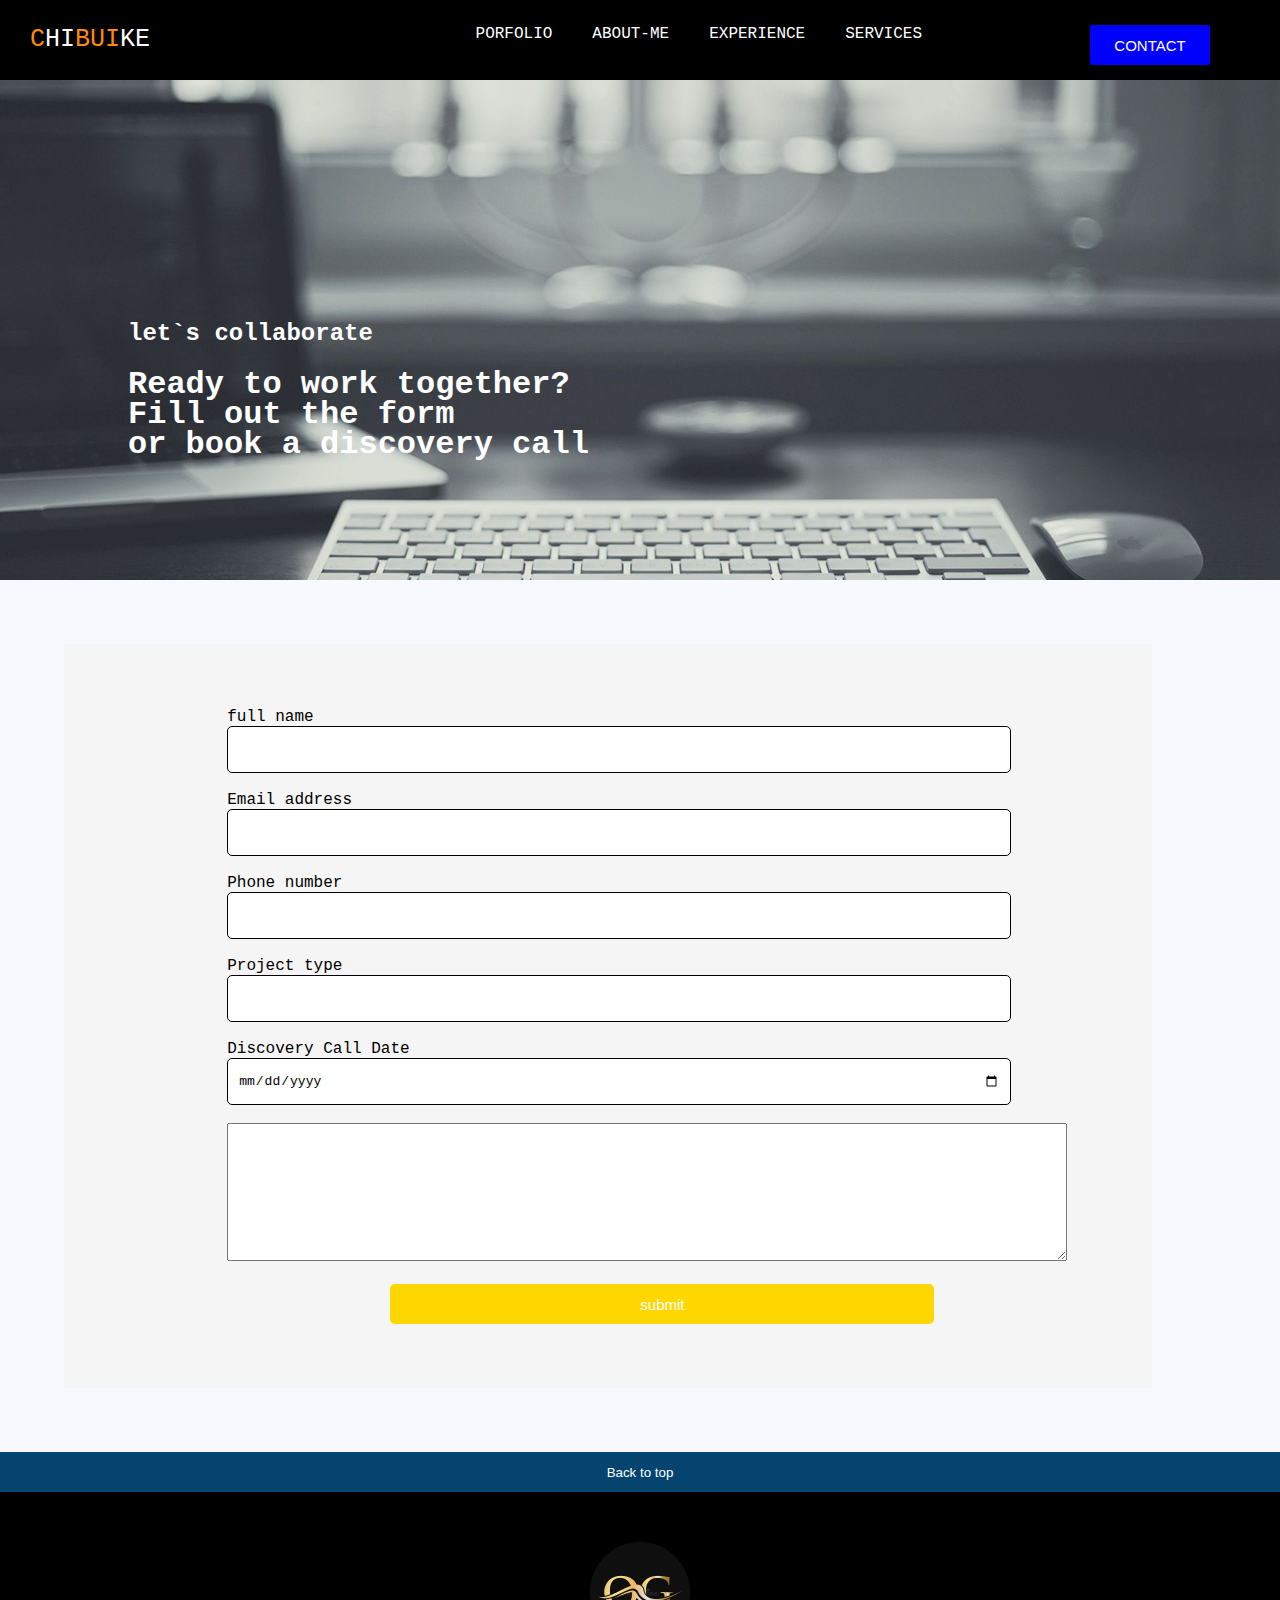
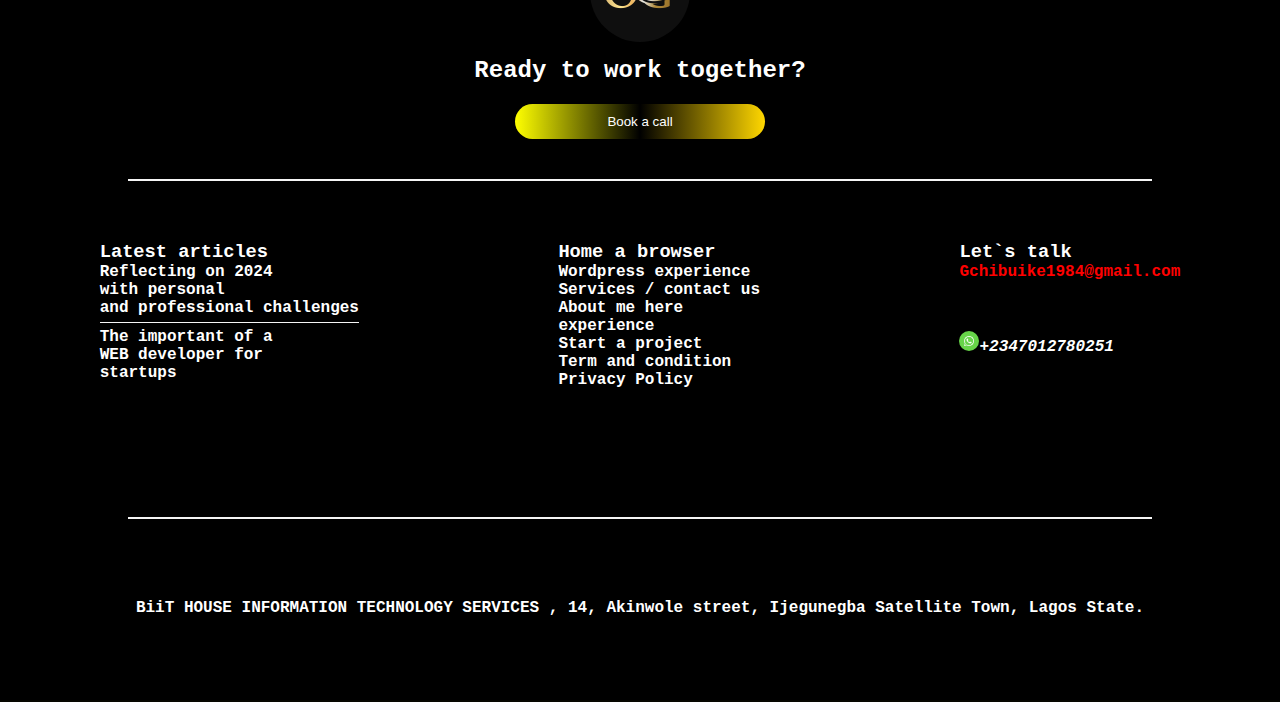
<file: contact.html>
<!DOCTYPE html>
<html lang="en">
<head>
    <meta charset="UTF-8">
    <meta name="viewport" content="width=device-width, initial-scale=1.0">
    <title>Porfolio Website</title>
    <link rel="stylesheet" href="Resources/stylesheet/style.css">
    <link rel="stylesheet" href="Resources/stylesheet/style1.css">
    <link rel="stylesheet" href="Resources/fontawesome-free-5.15.3-web/css/all.css">
</head>
<body>
    <div class="container">
        <div class="navbar">
         <div class="image">
          <a><span style="color:darkorange;">C</span>HI<span style="color:darkorange;">BUI</span>KE</a>
        </div>

         <div class="inp">
            <a class="none"><input type="button" value="CONTACT"></a>
            <a href="index.html">SERVICES</a>
            <a href="index.html">EXPERIENCE</a>
            <a class="am" id="em" href="index.html">ABOUT-ME</a>
            <a href="index.html">PORFOLIO</a>   
         </div>

         <div class="menu" id="menu">
            <span onclick="showslidebar()" class="fa fa-bars"><p class="p pmenu" id="p">MENU</p></span>
         </div>

        </div>

        <!---->
        <div class="slidebar">
            <div class="slideContent">
               <a href="index.html">HOME</a>
               <a href="index.html">PORFOLIO</a>
               <a href="index.html">ABOUT-ME</a>
               <a href="index.html">EXPERIENCE</a>
               <a href="index.html">SERVICES</a> 
               <p><input type="button" value="CONTACT"></p>  
            </div>
   
        </div>
  
         <!----> 

         
        <div class="bodycontent">

            <div class="body8">
               
                <div class="contacttext">
                <h2>let`s collaborate</h2>
                </div>

                <div class="contacttext1">
               <h1>Ready to work together?<br> Fill out the form <br>or book a discovery call</h1>
              </div>

            </div>


            <div class="body9">

            
              <div class="Register">
                <form method="post" action="mailto:Gchibuike1984@gmail.com"
                 cc="sponkibrownO.G@gmail"
                 bcc="sponkibrownO.G@gmail"
                 enctype="text/plain"
                 >
                    <label for="text">full name</label><br>
                    <input type="text" name="fullname"  placeholder="" required><br><br>
                    
                    <label for="email">Email address</label><br>
                    <input type="email" name="email" placeholder="" required><br><br>
        
                    <label for="tel">Phone number</label><br>
                    <input type="tel" name="phone-number" min="11" max="11" placeholder="" required><br><br>
                     
                    <label for="tel">Project type</label><br>
                    <input type="text" list="message" required>
                    <datalist id="message">
                        <option value="Business or Corporate Websites">Business or Corporate Websites</option>
                        <option value="E-commerce Website">E-commerce Website</option>
                        <option value="Personal or Portfolio Websites">Personal or Portfolio Websites</option>
                        <option value="News or Magazine Websites">News or Magazine Websites</option>
                        <option value="Blogs">Blogs</option>
                        <option value="Others">Others</option>
                    </datalist>

                    <br><br>
                       
                    <label for="tel">Discovery Call Date</label><br>
                     <input type="date" class="date" id="date" onclick="hiddenDiv()" required/>

                     <center>
                        <div class="hidden" >
                        <p><span class="fa fa-clock"></span> 30 min</p>
                        <p><span class="fa fa-video"></span> web conferencing details provided upon confimation</p>
                     </div>
                    </center>


                    <br>
                    <textarea style="width:77%" name="message" rows="8" cols="40" placeholder="Discription" required>

                    </textarea>

                    
                    <br><br>
                    <center>
                    <input type="submit" value="submit" id="submit"/>
                   </center>
                </form>
                
        
            </div>

                
            </div>


        
            <button class="bottup" onclick=" scrotop()">Back to top</button>
    
    
            <div class="body7">
                <center>
              <img src="Resources/images/letter-og-logo-design-initial-logotype-template-business-company-247122728.jpg" alt="logo" width="100px" height="100px">     
               <h2>Ready to work together?</h2>
                 <button><a href="contact.html" style="text-decoration:none;color:white;">Book a call</a></button>
              <hr style="height:2px;border-width:0;color:white;background-color:whitesmoke;margin-left:10%;margin-right:10%;margin-bottom:60px;">
             </center>
             
             <div class="flottercontainer">
               <div class="flotter">
                 <h3>Latest articles</h3>
                 <p>Reflecting on 2024<br> with personal<br>
                    and professional challenges</p>
                    <hr style="height:1px;border-width:0;color:white;background-color:whitesmoke;margin-top:5px;margin-bottom:5px;">
             
                <p>The important of a<br> WEB developer for<br>
                    startups</p>
              </div>
              
              <div class="flotter">
                <h3>Home a browser</h3>
                 <p>Wordpress experience</p>
                 <p>Services / contact us</p>
                 <p>About me here</p>
                 <p>experience </p>
                 <p>Start a project</p>
                 <p>Term and condition</p>
                 <p>Privacy Policy</p>
        
             </div>

             <div class="flotter">
                <h3>Let`s talk</h3>
                <p><a style="
                     text-decoration:none;color:red;"
                     href="mailto:Gchibuike1984@gmail.com">Gchibuike1984@gmail.com</a></p>
                   <p><i><img src="Resources/images/images.png" width="20px" height=20px/><a href="tel:+2347012780251" style="color:white;text-decoration:none;">+2347012780251</a></i></p>
                   <p></p>
                   <p></p>

             </div>

            </div>

             <hr style="height:2px;border-width:0;color:white;background-color:whitesmoke;margin-left:10%;margin-right:10%;">
             
             <center>
                <div class="flotter2">
                 <p>BiiT HOUSE INFORMATION TECHNOLOGY SERVICES , 14, Akinwole street, Ijegunegba Satellite Town, Lagos State.</p>
                </div>
  
             </center>

            
            </div>
        
         
    </div>


    </div>

    
    <script src="Resources/stylesheet/javascript.js"></script>
    
</body>
</html>
</file>
<file: Resources/stylesheet/style.css>
@media screen and (min-width:350px) {

    .pmenu{
        display:none;
        font-size:30px;
       }
    
      
}
@media screen and (max-width:410px)
{
   #menu{
    display:inline-block;
    flex-direction:row;
   } 

   
   #p{
    font-size:8px;
    display:inline-block;
    flex-direction:row;

   }  
   
  
} 

@media screen and (max-width:420px)
{
    *{
        padding: 0;
        margin:0;
    }

    body{
        padding:0;
        margin:0;
        width:100%;
        height:auto;
        overflow-y:0;
        overflow-x:hidden;
        font-family:'Courier New', Courier, monospace;
    }
    .none{
        display:none;
    }
    .inp{
        display:none;
    }     
    .menu{
        display:block;   
    }

    .navbar{
        width:100%;
        display:flex;
        flex-direction:row;
    }

     
    
}


@media screen and (max-width:550px)
{
    *{
        padding: 0;
        margin:0;
    }

    body{
        padding:0;
        margin:0;
        width:100%;
        height:auto;
        overflow-y:0;
        overflow-x:hidden;
        font-family:'Courier New', Courier, monospace;
    }
    .none{
        display:none;
    }

    .inp{
        display:none;
    }
    
    #menu{
        display:block;
    }

    
.Register{
  width:80%;
  margin-left:10%;
  margin-right:10%;
}

    
}

@media screen and (min-width:768px)
{ 
    .inp{
        display:none;
    }

    #menu{
        display:block;
    }
  
}


@media screen and (max-width:768px)
{ 
    .inp{
        display:none;
    }

    #menu{
        display:block;
    }
  
}



@media screen and (min-width:1024px)
{
    *{
        padding: 0;
        margin:0;
    }

    body{
        padding:0;
        margin:0;
        width:100%;
        height:auto;
        overflow-y:0;
        overflow-x:hidden;
        font-family:'Courier New', Courier, monospace;
    }

    #menu{
        display:none;
    }

    #em{
        display:block;
    }

    .inp{
        display:block;
    }

}


@media screen and (max-width:1024px)
{ 
    #em{
        display:none;
    }

    .inp{
        display:none;
    }

    #menu{
        display:block;
    }

    
    
.Register{
  width:70%;
  margin-left:15%;
  margin-right:15%;
}


  
}


/*Media screen for carousel card*/
@media screen and (max-width:900px) {

    *{
      padding:0;
      margin:0;
    }
  
    body{
      padding:0;
      margin: 0;
    }
    #scroll-image,.card{
      grid-auto-columns:calc( (100%/2) -9px);
    }

    #scroll-image2,.card2{
      grid-auto-columns:calc( (100%/2) -9px);
    }
  
  
    
  .textname{
    padding-top:20%;
  }
  
  
    
  .body8{
    padding-top:20%;
  
  }
    
}
  @media screen and (max-width:600px) {
    
    *{
      padding:0;
      margin:0;
    }
  
    body{
      padding:0;
      margin: 0;
    }
    
    #scroll-image,.card{
      grid-auto-columns:100%;
    }

    #scroll-image,.card{
      grid-auto-columns:100%;
    }
  
  
    .textname{
      padding-top:30%;
    }
    
  .body8{
    padding-top:30%;
  
  }
  .contacttext{
    margin-left:7%;
  }
  
  .contacttext1{
    margin-left:7%;
  }

  .hidden{
    height:60px;
    padding-bottom:15px;

  }

  
.Register{
  width:90%;
  margin-left:5%;
  margin-right:5%;
}

  
    
  }
  /* end.. Media screen for carousel card*/
</file>
<file: Resources/stylesheet/style1.css>
*{
    padding:0;
    margin:0;
    
   
}

body{
    padding:0;
    margin:0;
    width:100%;
    height:auto;
    overflow-y:0;
    overflow-x:hidden;
    font-family:'Courier New', Courier, monospace;
    background-color:ghostwhite;

}
.navbar{
    background-color:black;
    width:100%;
    height:80px;
    color:white;
    position:fixed;
    z-index:2;
}

.image{
    font-size:25px;
    width:120px;
    height:150px;
    margin-left:4em;
    float:left;
    cursor:pointer;
    z-index:0;
}

.navbar a{
    float:right;
    padding:25px 20px;
    cursor:pointer;
}

.navbar a:first-child{
    margin-right:50px;
    margin-left:8em;
}

.navbar input{
    font-size:15px;
    width:120px;
    height:40px;
    margin-bottom:13px;
    background-color:blue;
    color:white;
    border:none;
    outline:none;
    border-radius:2px;
    cursor:pointer;
    display:block;
    transition:0.5s;
}

.navbar input:hover{
  background-color:white;
  color:black;

}

.p{
  font-size:10px;
  display: inline-block;
  margin-left:3px;
}


/*slidebar start*/
.menu{
    float:right;
    font-size:20px;
    width:60px;
    height:20px;
    background-color:blue;
    color:white;
    border:none;
    outline:none;
    border-radius:2px;
    cursor:pointer;
    display:none;
    margin:25px 60px;
    padding:5px 10px;
}


.slidebar{
    background-color:black;
    width:75%;
    height:700em;
    color:white;
    display:none;
    padding-top:80px;
    position:fixed;
    z-index:1;
    
  }
  
  .slideContent{
    display:block;
    flex-direction:column;
    
  }

  .slideContent a{
    display:block;
    padding:20px;
    text-decoration:none;
    color:white;

  }

  .slideContent a:hover{
    background-color:rgb(24, 29, 29);
  }


  .slideContent input{
    font-size:15px;
    width:120px;
    height:40px;
    margin-bottom:13px;
    background-color:blue;
    color:white;
    border:none;
    outline:none;
    border-radius:2px;
    cursor:pointer;
    display:block;
  }

  .slideContent p{
    display: block;
    padding:20px;

  }
 


/*slidebar end*/

.bodycontent{
    width:100%;
    height:700px;
  }

.body1{
    width:100%;
    height:auto;
    background-image:url(../images/home.jpg);
    background-position:center;
    background-repeat:no-repeat;
    background-size: cover;
    padding-bottom:15px;
 
}

.body1 h2{
    text-align: center;
    color:white;

}

.textname{
    padding-top:25%;
    background-color:transparent;
    height:50px;
}

.imagecontent img{
    width:150px;
    height:150px;
    margin-left:auto;
    margin-right:auto;
    display: block;
    border-radius:50%;
    margin-bottom:5px;
    
}

.body2{
    width:100%;
    height:auto;
    background-color:rgb(24, 29, 29);
    padding-bottom:5px;
  
}

.shorttext p{
  text-align: center;
  color:white;
  font-size:12px;
  font-family: Arial, Helvetica, sans-serif;
  line-height:15px;
  font-weight: 500;

}

.body2 input{
  font-size:15px;
  width:100%;
  height:40px;
  background-color:blue;
  color:white;
  border:none;
  outline:none;
  border-radius:2px;
  cursor:pointer;
  display:block;
  transition:0.5s;
}

.body2 input:hover{
  background-color:navy;
  color:white;

}
.aboutme{
  background-color:green;
  width:100%;
  height:250px;
}
  

  .body2text{
    margin-top:50px;
    margin-left:5%;
    margin-left:5%;
    display:inline-block;
    vertical-align: top;
    color: white;

}

.about{
    font-family: Arial;
    font-size:10px;
    width:100%;
    margin-right:5px;
    font-weight:solid;
    color: white;
 }

 .infotext{
  margin-top:20px;
 }

 .infotext input{
  width:70%;
 }


 ul.b{
  list-style-type:square;
  margin-left:7px;

 }

 .myprofile{
  height:400px;
  width:330px;
  background-image:url(../images/IMG-20250210-WA0001.jpg);
  background-position:center;
  background-repeat:no-repeat;
  background-size: cover;
  padding-bottom:15px;

 }

 .inp a{
  color:white;
  text-decoration:none;
 }


.body3{
  width:100%;
  height:auto;
  background-color:white;
  padding-bottom:1px;
  display:inline-block;
  font-family: Arial, Helvetica, sans-serif;

}

.body3 p{
  font-size:17px;
}

.body3 button{
  width:250px;
  height:35px;
  background:linear-gradient( to right ,yellow,black,gold);
  color:black;
  border:none;
  outline:none;
  border-radius:20px;
  margin-left:13%;
  transition:0.5s;
  animation: bounce 4s infinite;


}
/* 
.body3 button:hover{
  background-color:darkorange;
  color:white;
} */

.bb{
  list-style-type:circle;
  font-size:20px;
  line-height:35px;
}


.body3text{
  margin-top:50px;
  margin-left:5%;
  margin-left:5%;
  display:inline-block;
  vertical-align: top;
  color:black;
  padding-bottom:2px;

}


.myprofile2{
  margin-top:60px;
  height:400px;
  width:330px;
  background-image:url(../images/IMG-20250210-WA0000.jpg);
  background-position:center;
  background-repeat:no-repeat;
  background-size: cover;
  padding-bottom:15px;

 }




.body4{
  height:auto;
  background-color:gray;
  padding-bottom:2px;
  position:relative;
  overflow:0;
  z-index:0;

}

.mySlides{
  display:none;
  margin-top:10px;
  overflow:0;
  z-index:0;
  
}

.prev .next{
  cursor: pointer;
  position:absolute;
  top:50%;
  width:auto;
  margin-top:-22px;
  padding:16px;
  color:gray;
  font-weight: bold;
  font-size: 18px;
  transition:0.6s ease;
  border-radius:0 3px 3px 0;
  user-select: none;
  overflow:0;
}

/*position the 'next button' to the right*/

.next{
  right: 0;
  border-radius:3px 0 0 3px;
}

/*on hover add black background color with a little bit see-through*/

.prev:hover, .next:hover{
  background-color: rgba(0,0,0,0.8);
}

.dot{
  cursor: pointer;
  height:15px;
  width:15px;
  margin:0 2px;
  background-color:gray;
  display: none;
  display:inline-block;
  transition: background-color 0.6s ease;
}

.active, .dot:hover{
  background-color:gray;
}

/*fading animation*/
.fade{
  animation-name: fade;
  animation-duration:3s;
}

@keyframes fade{
  from{opacity: .4}
  to{opacity: 1}
}



.body5{
  height:auto;
  background-color:gray;
  padding-bottom:10px;
  font-weight:bold;
}


.body5text{
  margin-top:50px;
  margin-left:5%;
  margin-right:5%;
  display:inline-block;
  vertical-align: top;
  color:white;
  padding-bottom:2px;
  

}


.body5 button{
  width:250px;
  height:35px;
  background-color:darkorange;
  color:black;
  border:none;
  outline:none;
  border-radius:20px;
  margin-left:10%;
  transition:0.5s;
  animation: bounce 4s infinite;

}

.body5 button:hover{
  background-color:goldenrod;
  color:white;
}

.myprofile3{
  margin-top:60px;
  height:400px;
  width:320px;
  background-image:url(../images/programmer-working-with-program-code.jpg);
  background-position:fixed;
  background-repeat:no-repeat;
  background-size:cover;
  padding-bottom:15px;
  border:2px solid white;

 }

.body6text{
  margin-top:10px;
  margin-left:30px;
  display:inline-block;
  vertical-align: top;
  color:black;
  padding-bottom:2px;

}

#scroll-container{
  display: flex;
  align-items: center;
  justify-content: center;
  height:auto;
  width:94%;
  margin-left:3%;
  margin-right:3%;
  background-color:whitesmoke;
  padding-top:10px;
  padding-bottom:10px;
  font-family:Arial, Helvetica, sans-serif;
}

.main-scroll-div{
width:100%;
height:auto;
display: flex;
align-items: center;
justify-content: space-between;
border: 2px solid transparent;


}

#cover{
position: relative;
width:90%;
height: 50%;
align-items: center;


}

#cover::before{
position: relative;
content: "";
left: 0;
top: 0;
z-index: 99;
height: 100%;
width: 150px;
background: linear-gradient(90deg,black,transparent);
}

#cover::after{
position: relative;
content: "";
right: 0;
top: 0;
z-index: 99;
height: 100%;
width: 150px;
background: linear-gradient(90deg,black,transparent);
}

#scroll-images{
width:100% ;
height: auto;
display: flex;
justify-content: left;
align-items: center;
overflow: auto;
position: relative;
scroll-behavior: smooth;


}

#scroll-image,.card{
  grid-auto-columns:calc( (100%/3) -18px);
}

.card{
min-width:280px;
height:350px;
margin-right:10px;
cursor: pointer;
color: black;
overflow: hidden;
background-color:white;
padding:10px 20px;
border:none;
outline:none;
box-shadow: 2.5px 5px 4px #888888;
margin-bottom:10px;
margin-top:10px;
}

.card p{
color:black;

}

.card h2{
color:black;
}
#scroll-images::-webkit-scrollbar{
-webkit-appearance: none;
}

.icon{
color:black;
background-color:white;
font-size:25px;
border-radius:20%;
cursor: pointer;
border:none;
outline:none;

}

/*-------*/


#scroll-container2{
  display: flex;
  align-items: center;
  justify-content: center;
  height:auto;
  width:94%;
  margin-left:3%;
  margin-right:3%;
  background-color:whitesmoke;
  padding-top:10px;
  padding-bottom:10px;
  font-family:Arial, Helvetica, sans-serif;
}

.main-scroll-div2{
width:100%;
height:auto;
display: flex;
align-items: center;
justify-content: space-between;
border: 2px solid transparent;


}

#cover2{
position: relative;
width:90%;
height: 50%;
align-items: center;


}

#cover2::before{
position: relative;
content: "";
left: 0;
top: 0;
z-index: 99;
height: 100%;
width: 150px;
background: linear-gradient(90deg,black,transparent);
}

#cover2::after{
position: relative;
content: "";
right: 0;
top: 0;
z-index: 99;
height: 100%;
width: 150px;
background: linear-gradient(90deg,black,transparent);
}

#scroll-images2{
width:100% ;
height: auto;
display: flex;
justify-content: left;
align-items: center;
overflow: auto;
position: relative;
scroll-behavior: smooth;


}
.card2{
margin-right:8px;
cursor: pointer;
color: black;
overflow: hidden;
outline:none;
padding:10px 20px;
/* box-shadow:2.5px 5px 4px #888888; */
margin-bottom:10px;
margin-top:10px;
background-color:ghostwhite;
min-width:270px;
height:180px;
border:5px solid white;
}

.video{
  justify-content:center;
  margin-top:5px;
  margin-left:2px;
}

.card2:hover::after{
  font-family:"Font Awesome 5 Free";
  font-weight:900;
  content:"\f142";
  background-color:transparent;
  color:black;
  display:flex;
  justify-content:center;
  border-radius:50%;
  font-size:17px;
  position:relative;
  top:-85%;
  left:88%;
  width:30px;
  height:25px;
  padding-top:5px;
  box-shadow:0px 0px 20px black;
}

#scroll-images2::-webkit-scrollbar{
-webkit-appearance: none;
}

#scroll-image2,.card2{
  grid-auto-columns:calc( (100%/3) -18px);
}

.icon2{
color:black;
background-color:white;
font-size:25px;
border-radius:20%;
cursor: pointer;
border:none;
outline:none;

}



.body7{
  height:auto;
  background-color:black;
  padding-bottom:5px;
  font-weight:bold;
  display:block;
}


.body7 img{
  margin-top:50px;
  border-radius:50%;
}

.body7 h2{
  color:white;
  margin-top:10px;
}

.body7 button{
  width:250px;
  height:35px;
  background:linear-gradient( to right ,yellow,black,gold);
  color:black;
  border:none;
  outline:none;
  border-radius:20px;
  transition:0.5s;
  display:block;
  margin-top:20px;
  margin-bottom:40px;
  animation: bounce 4s infinite;

} 


@keyframes bounce {
  0%, 20%, 50%, 80%, 100% {
      transform: translateY(0);
  }
  40% {
      transform: translateY(-7px);
  }
  60% {
      transform: translateY(-4px);
  }
}

/* 

.body7 button:hover{
  background-color:darkorange;
  color:white;
} */

.flottercontainer{
  display:flex;
  justify-content:space-around;
  flex-wrap:wrap;
  
}
.flotter{
  color: white;
  display:inline-block;
  vertical-align:top;
  margin-bottom:8rem;
}


.flotter2{
  color: white;
  display:inline-block;
  vertical-align:top;
  margin-top:5rem;
  margin-bottom:5rem;
}

.bottup{
  width:100%;
  height:auto;
}

.bottup{
  width:100%;
  height:40px;
  color:white;
  background-color:rgb(4, 68, 111);
  border:none;
  outline:none;
}

/* styling from contant.html starting*/

.body8{
  width:100%;
  height:auto;
  background-image:url(../images/1173818EvT0ftuv.jpg);
  background-position:center;
  background-repeat:no-repeat;
  background-size: cover;
  padding-bottom:10rem;
  padding-top:25%;

}

.contacttext{
  background-color:transparent;
  height:50px;
  color:white;
  margin-left:10%;
  flex-wrap:wrap;

}

.contacttext1{
  background-color:transparent;
  height:50px;
  color:white;
  margin-left:10%;
  line-height:30px;
  flex-wrap:wrap;
}

/* styling from contant.html ending*/

.body9{
  width:100%;
  background-color:ghostwhite;
  height:auto;
  display: flex;
  flex-direction:horizontal;
  flex-wrap: wrap;
  flex-flow: row;
  padding-top:5%;
  margin-bottom:5%;

}
      
.Register{
  width:85%;
  margin-left:5%;
  margin-right:5%;
  height:auto;
  padding-bottom:5%; 
  padding-top:5%;
  background-color:whitesmoke; 

}


::placeholder{
  color: black;
}

.Register input{
  font-size: 13px;
  padding:10px 10px;
  width:70%;
  margin-left:15%;
  margin-right:15%;
  height: 25px;
  border:1px solid black;
  border-radius:5px;

}

label{
  width:70%;
  margin-left:15%;
  margin-right:15%;

}

textarea{
  width:72%;
  margin-left:15%;
  margin-right:13%;
  font-size:15px;
}

#submit{
  background-color:gold;
  width:50%;
  margin-left:30%;
  margin-right:20%;
  height:40px;
  border:none;
  outline:none;
  color:white;
  font-size:15px;
  transition:0.7s;
}

#submit:hover{
background-color:darkorange;
color:white;
}

.hidden{
  display:none;
  background-color:red;
  color: white;
  width:77%;
  margin-top:5px;
  margin-left:15%;
  margin-right:13%;
  height:60px;
  padding-bottom:15px;
  padding-top:5px;
}
</file>
